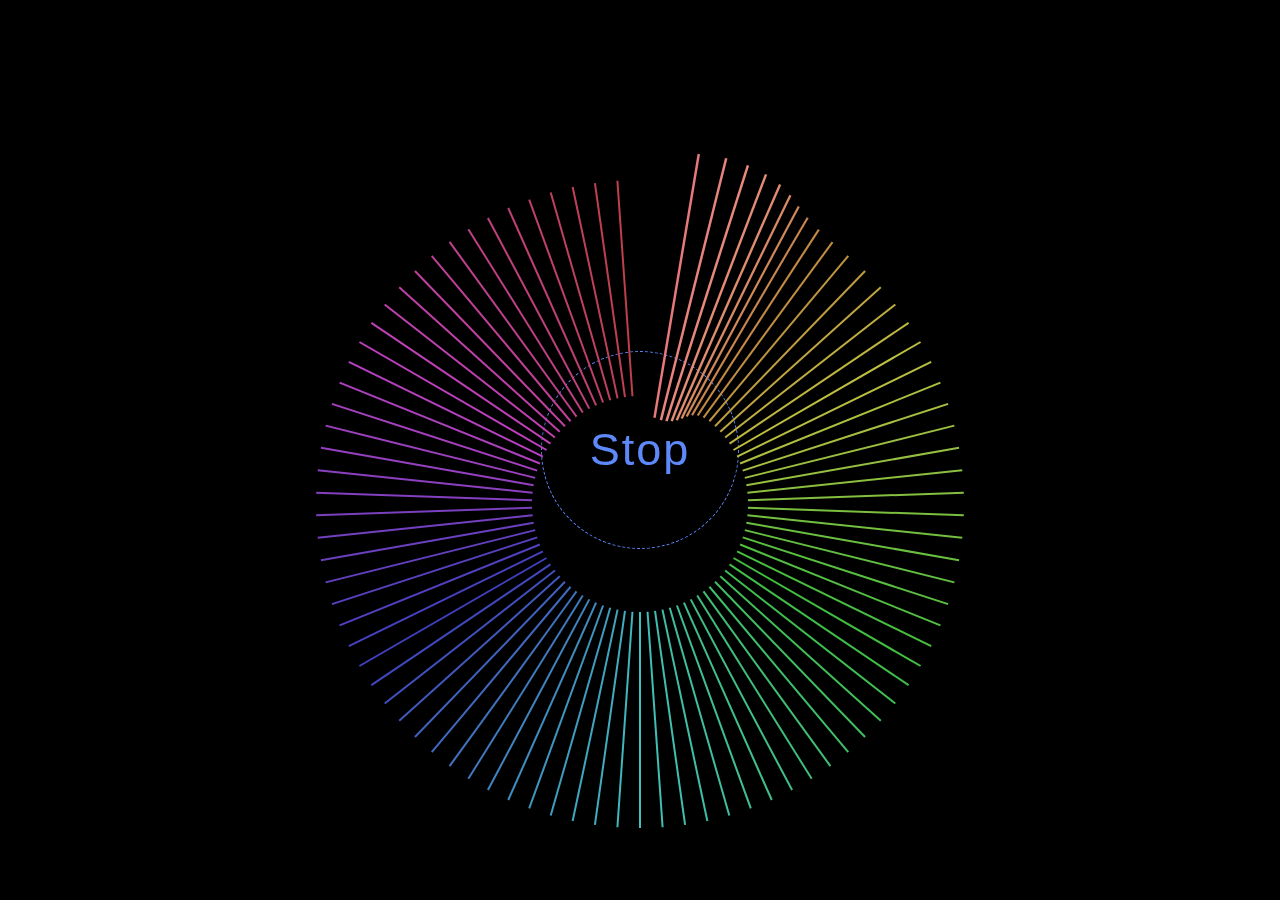
<file: index.html>
<!DOCTYPE html>
<html>
<head>
	<meta charset="UTF-8">
	<meta name="viewport" content="width=device-width, initial-scale=1.0">
	<meta http-equiv="X-UA-Compatible" content="ie=edge">
	<title>anime.js練習</title>
	<link rel="stylesheet" href="./index.css">
	<script src="./anime.min.js"></script>

	<meta property="og:title" content="藝術程式練習03-anime.js加firework" >
	<meta property="og:url" content="https://advancedor96.github.io/art_coding_03_animejs/">
	<meta property="og:image" content="https://i.imgur.com/IHufE22.png">
	<meta property="og:description" content="練習使用anime.js以及對按螢幕時會出現簡易爆破">
	<meta property="og:type" content="website">


</head>
<body>
		<canvas class="fireworks"></canvas> <!-- 抓別人的firework.js來用 -->
		<a class="button blue" onclick="toggleAni(this);">Stop</a>
	<div class="wrapper">
	</div>

	<script src="./fireworks.js"></script> <!-- 抓別人的firework.js來用 -->
	<script src="./index.js"></script>
	<!-- Hotjar Tracking Code for https://advancedor96.github.io/art_coding_03_anime -->
	<script>
		(function(h,o,t,j,a,r){
			h.hj=h.hj||function(){(h.hj.q=h.hj.q||[]).push(arguments)};
			h._hjSettings={hjid:762804,hjsv:6};
			a=o.getElementsByTagName('head')[0];
			r=o.createElement('script');r.async=1;
			r.src=t+h._hjSettings.hjid+j+h._hjSettings.hjsv;
			a.appendChild(r);
		})(window,document,'https://static.hotjar.com/c/hotjar-','.js?sv=');
	</script>
</body>
</html>
</file>
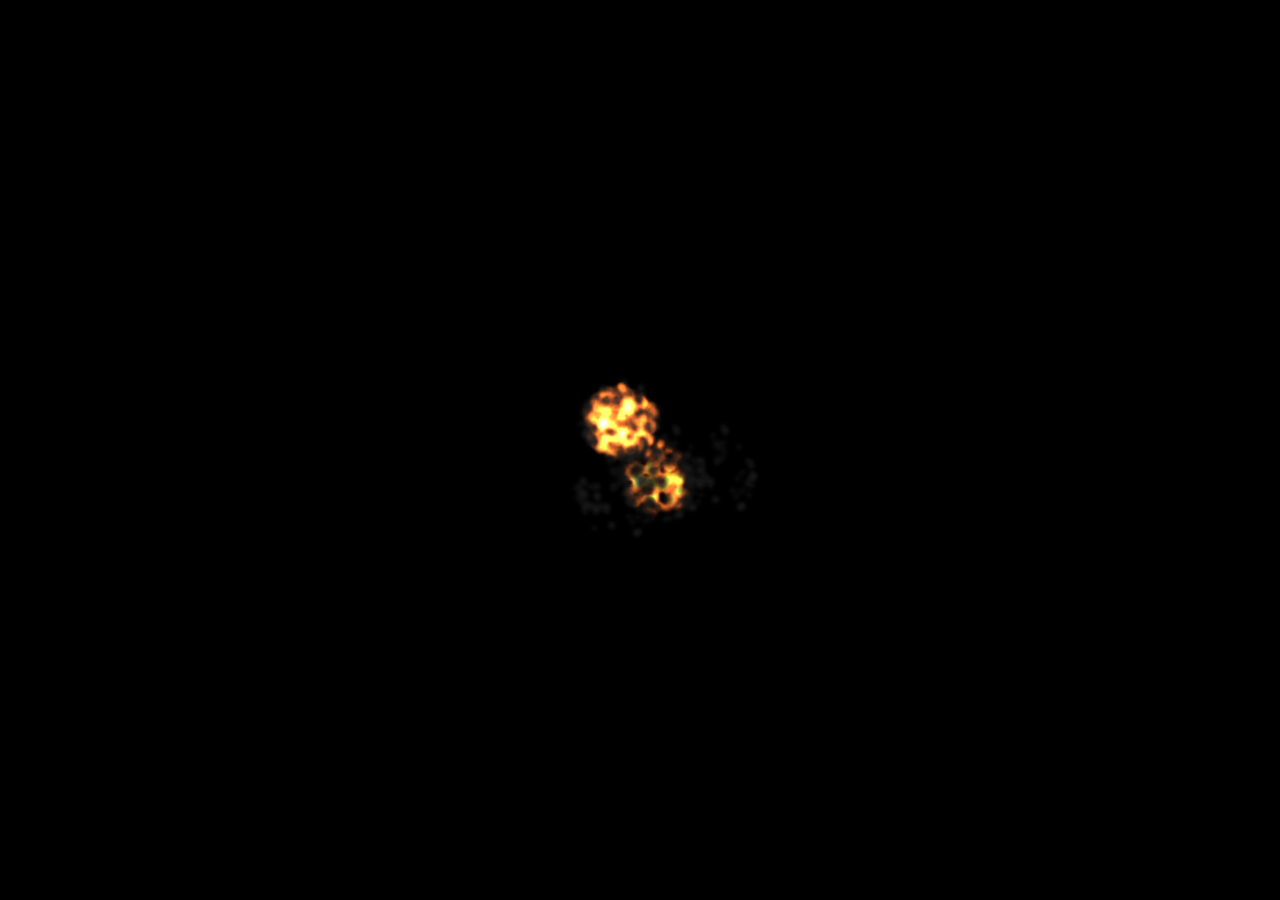
<file: firework/index.html>
<!DOCTYPE html>
<html lang="en">
<head>
   <meta charset="UTF-8">
   <meta name="viewport" content="width=device-width, initial-scale=1.0">
   <meta http-equiv="X-UA-Compatible" content="ie=edge">
   <title>Document</title>
   <script src="./fireworks-bundle.js"></script>
   <!-- <script src="./dat.gui.js"></script>
   <script src="./basic.js"></script> -->
</head>
<body>
   
   <script src="./explosion.js"></script>
</body>
</html>
</file>
<file: index.css>
html, body{
	margin: 0;
	padding: 0;
}
*{
	box-sizing: border-box;

	color: #FF1461, #18FF92, #5A87FF, #FBF38C
}
body{
	height: 100vh;
	width: 100%;
	background-color: black;
	display: flex;
	justify-content: center;
	align-items: center;
	position: relative;
	font-family: "Helvetica Neue", Helvetica, Arial, sans-serif;
	letter-spacing: 2px;
	font-size:12px;
;
}
.fireworks{
	position:absolute;
	top: 0;
	left: 0;
}
.wrapper{
	position: absolute;
	display: flex;
	justify-content: center;
	align-items: center;
}
.button.blue{
	position: absolute;
	display: inline-block;
	color: #5E89FB;
	border: 1px dashed #5E89FB;
	border-radius: 50%;
	width: 22vmin;
	height: 22vmin;
	display: flex;
	justify-content: center;
	align-items: center;
	cursor: pointer;
	-webkit-user-select: none;
	user-select: none;
	font-size: 5vmin;
}
.button.blue:hover{
	transform: scale(1.05, 1.05);
}
.el{
	position: absolute;
	width: 2px;
	height: 24vmin;
	background-color: #fff;
	margin-top:-12vmin;
	transform-origin: 50% 100%;

}
</file>
